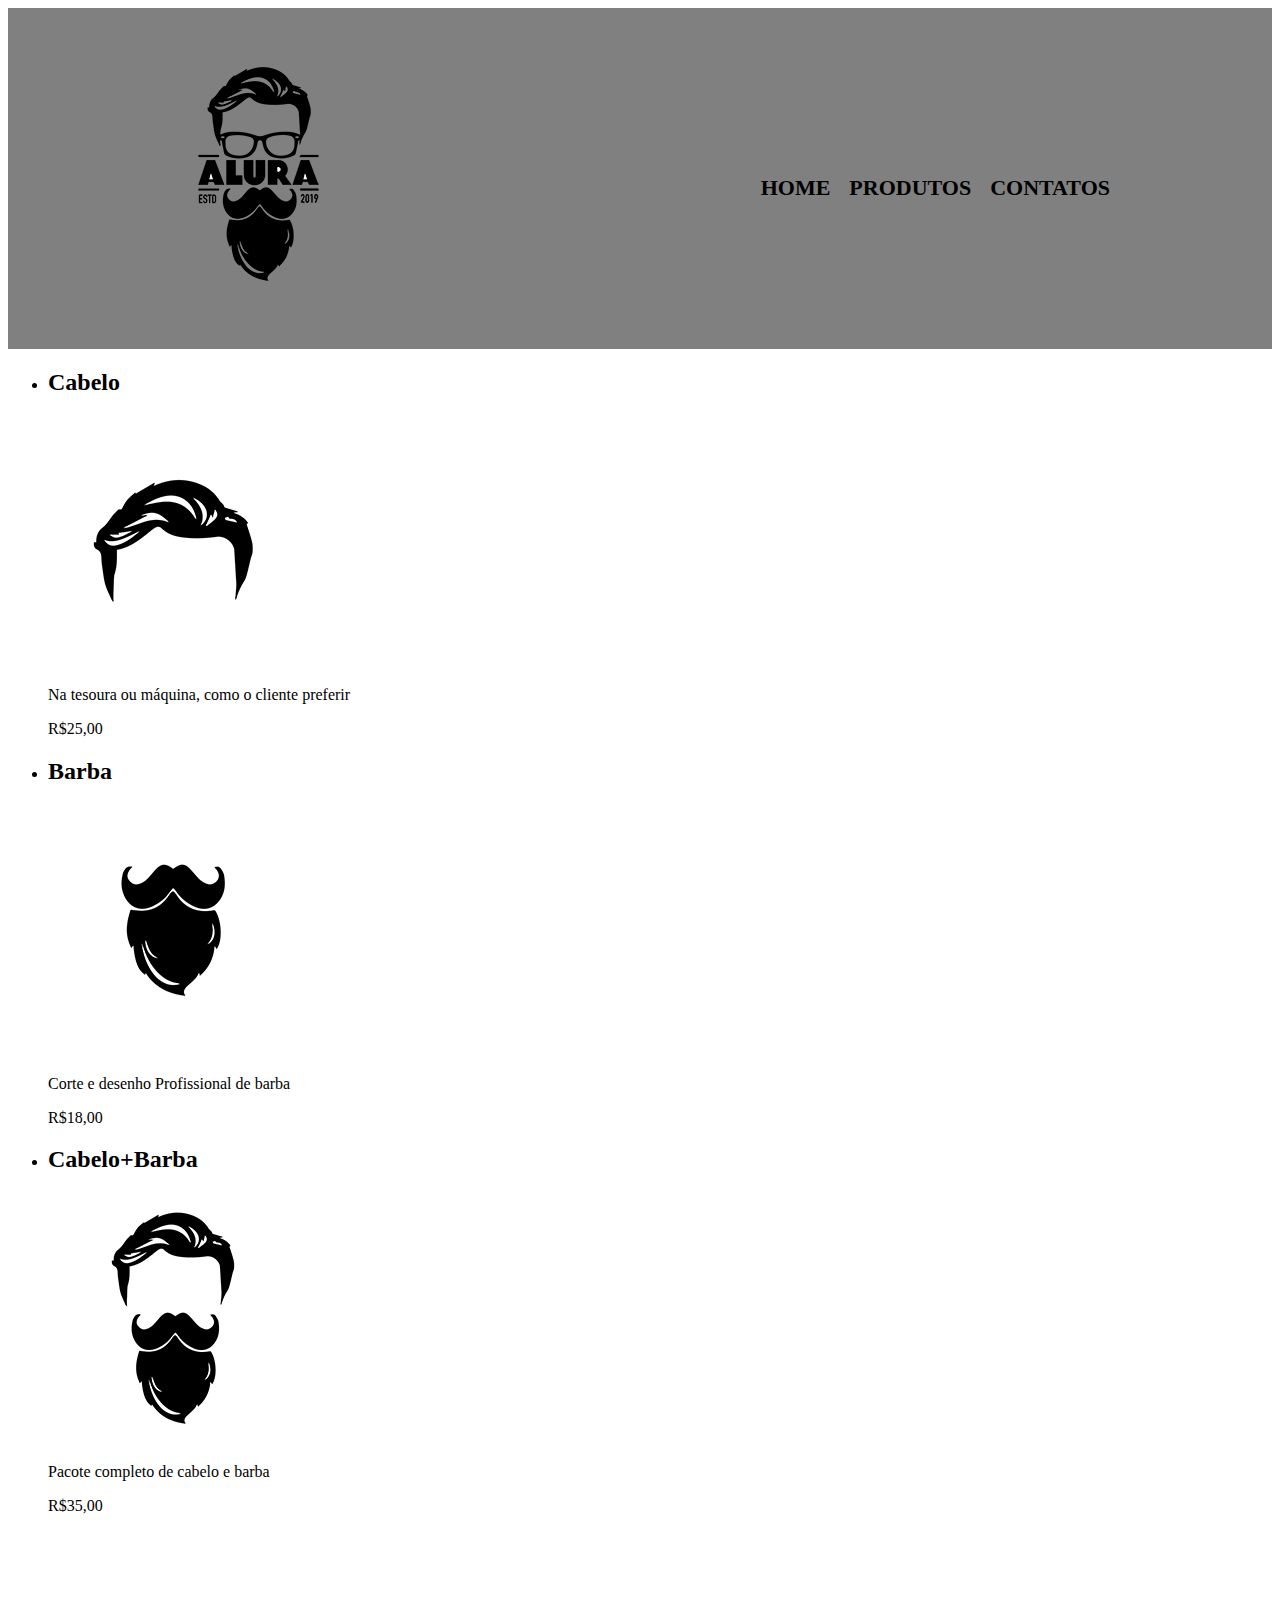
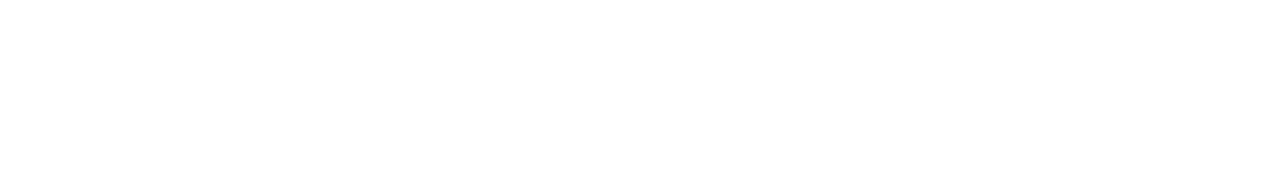
<file: index.html>
<!DOCTYPE html>
<html lang="en">
<head>
    <meta charset="UTF-8">
    <meta http-equiv="X-UA-Compatible" content="IE=edge">
    <meta name="viewport" content="width=device-width, initial-scale=1.0">
    <title>HOME</title>
    <link rel="stylesheet" href="style.css">

</head>
<body>

    <header class="cabeçalho">
      <div class="caixa">

    <h1><img src="logo.png" alt=""></h1>
    
<nav>
<ul>
<li><a href="https://baiano20.github.io/Barbearia-Alura-Bryan/"> HOME</a></li>
<li><a href="https://baiano20.github.io/Barbearia-Alura-Bryan-home/"> PRODUTOS</a></li>
<li><a href="https://baiano20.github.io/Barbearia-Alura_Contatos/"> CONTATOS</a></li>

 </ul>
</nav>

</div>

</header>

<main>
    <ul class="produtos">
      <li>
         <h2>Cabelo</h2>
         <img class="foto" src="cabelo.jpg" alt="">
          <p class="descrição">Na tesoura ou máquina, como o cliente 
         preferir </p>
         <p class="preço">R$25,00</p>
       </li>
 
       <li>
         <h2>Barba</h2>
         <img class="foto" src="barba.jpg" alt="">
          <p class="descrição">Corte e desenho Profissional de barba</p>
          <p class="preço">R$18,00</p>
       
       
       </li>
 
       <li>
         <h2>Cabelo+Barba</h2>
         <img class="foto" src="cabelo+barba.jpg" alt="">
          <p class="descrição">Pacote completo de cabelo e barba</p>
          <p class="preço">R$35,00</p>

        </li>
 

    </ul>

</main>   

<footer>
    <img src="logo-branco.png" alt="">
    </footer>

</body>
</html>
</file>
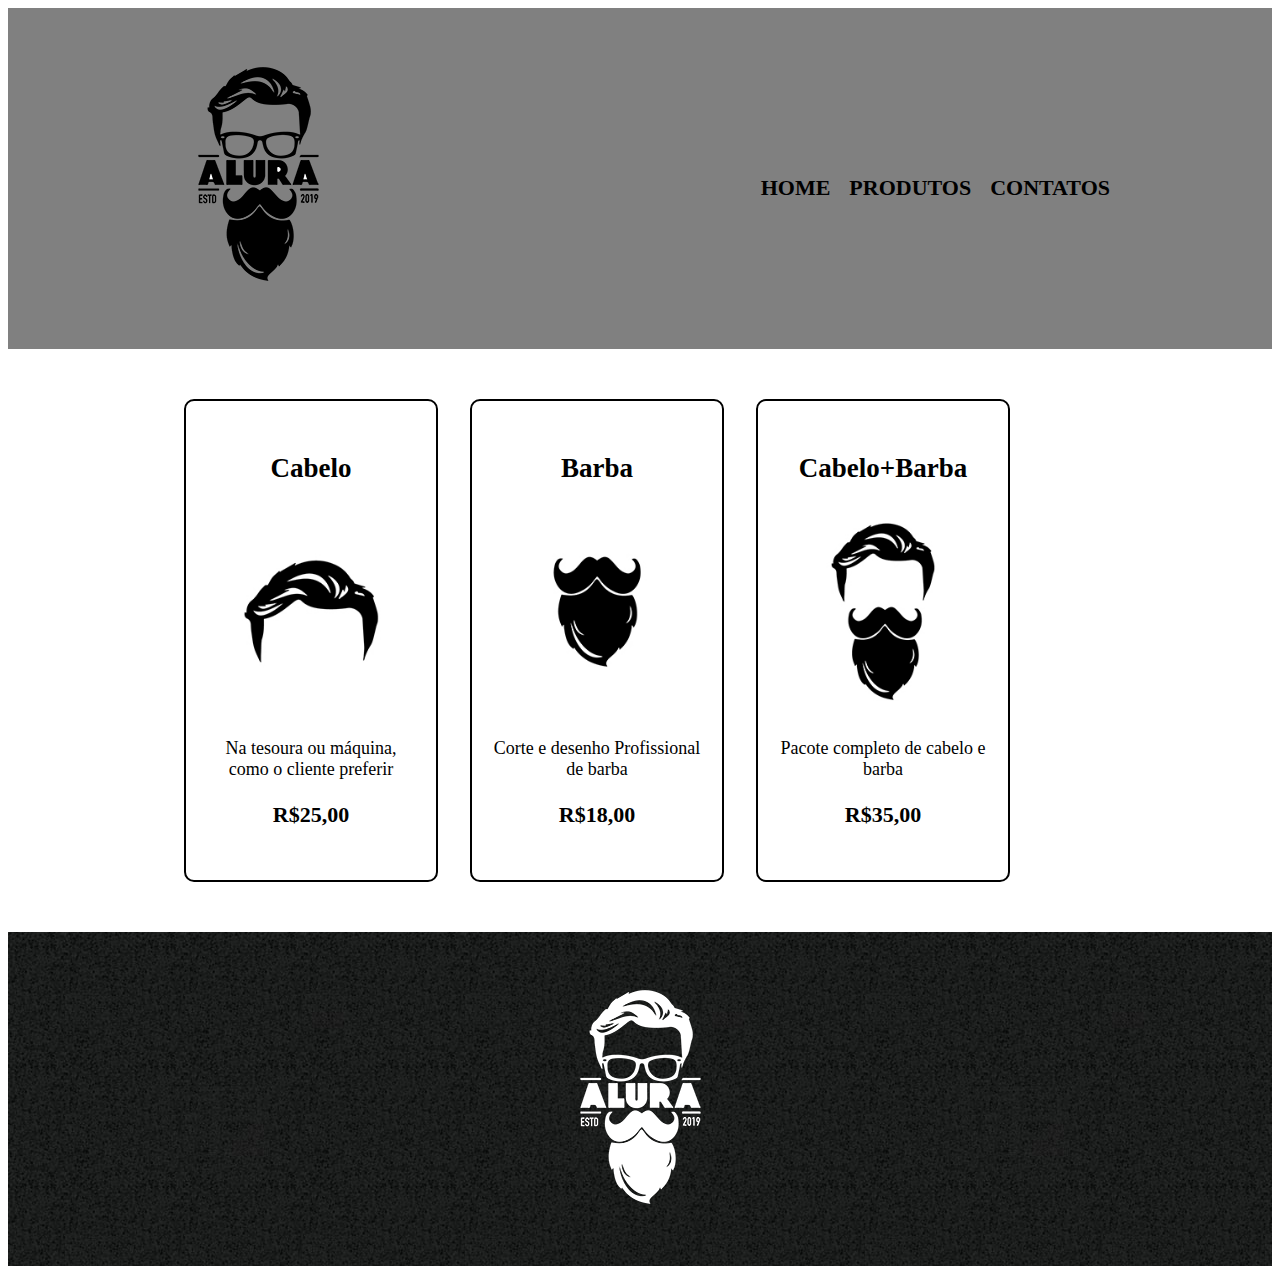
<file: Barbearia alura bryan/index.html>
<!DOCTYPE html>
<html lang="en">
<head>
    <meta charset="UTF-8">
    <meta http-equiv="X-UA-Compatible" content="IE=edge">
    <meta name="viewport" content="width=device-width, initial-scale=1.0">
    <title>HOME</title>
    <link rel="stylesheet" href="style.css">

</head>
<body>

    <header class="cabeçalho">
      <div class="caixa">

    <h1><img src="logo.png" alt=""></h1>
    
<nav>
<ul>
  <li><a href="https://baiano20.github.io/Barbearia-Alura-Bryan/"> HOME</a></li>
  <li><a href="https://baiano20.github.io/Barbearia-Alura-Bryan-home/"> PRODUTOS</a></li>
  <li><a href="https://baiano20.github.io/Barbearia-Alura_Contatos/"> CONTATOS</a></li>
</ul>
</nav>

</div>

</header>

<main>
    <ul class="produtos">
      <li>
         <h2>Cabelo</h2>
         <img class="foto" src="cabelo.jpg" alt="">
          <p class="descrição">Na tesoura ou máquina, como o cliente 
         preferir </p>
         <p class="preço">R$25,00</p>
       </li>
 
       <li>
         <h2>Barba</h2>
         <img class="foto" src="barba.jpg" alt="">
          <p class="descrição">Corte e desenho Profissional de barba</p>
          <p class="preço">R$18,00</p>
       
       
       </li>
 
       <li>
         <h2>Cabelo+Barba</h2>
         <img class="foto" src="cabelo+barba.jpg" alt="">
          <p class="descrição">Pacote completo de cabelo e barba</p>
          <p class="preço">R$35,00</p>

        </li>
 

    </ul>

</main>   

<footer>
    <img src="logo-branco.png" alt="">
    </footer>

</body>
</html>
</file>
<file: style.css>
.cabeçalho{background-color: gray;
        padding: 20px;}
        
        nav{position: absolute;
            top: 110px;
            right: 0;}
        
        nav li{display: inline;
        margin:0 0 0 15px;}
        
        
        nav a:hover{color: goldenrod;
                      font-weight: bold;}
        
        
        
        
        
        
        
        nav a {text-transform: uppercase;
               color: black;
               font-weight: bold;
               font-size: 22px;
               text-decoration: none;}
        
               .caixa{position: relative;
                      width: 940px;
                      margin:0 auto;}
</file>
<file: Barbearia alura bryan/style.css>
.cabeçalho{background-color: gray;
    padding: 20px;}
    
    nav{position: absolute;
        top: 110px;
        right: 0;}
    
    nav li{display: inline;
    margin:0 0 0 15px;}
    
    
    nav a:hover{color: goldenrod;
                  font-weight: bold;}
    
    
    
    
    
    
    
    nav a {text-transform: uppercase;
           color: black;
           font-weight: bold;
           font-size: 22px;
           text-decoration: none;}
    
           .caixa{position: relative;
                  width: 940px;
                  margin:0 auto;}
                
                  
        .produtos{
           width: 940px;
           margin: 0 auto;
           padding: 50px 0;
    }
    
    
      .produtos li{
        display: inline-block;
        text-align: center;
        width: 27%;
        vertical-align: top;
        margin: 0 1.5%;
        padding: 30px 20px;
        box-sizing: border-box;
        border: 2px solid black;
        border-radius: 10px;
    }
    .produtos li:hover {
         border-color: goldenrod;
    
    }
     
      .produtos li:active {
          border-color: goldenrod;
    
      }
    
      .produtos li:hover h2{
            font-size: 40px ;
    
      }
    
    
    
    
    
    
      .produtos h2{
        font-size: 27px;
        font-weight: bold;
    }
    
     .descrição{
          font-size: 18px;
        
    }
    
    
     .preço{
        font-size: 22px;
        font-weight: bold;
    }
    
      .foto{width: 100%;}

            
        footer {
          text-align: center;
          background: url("bg.jpg");
          padding: 40px 0;
        }
</file>
